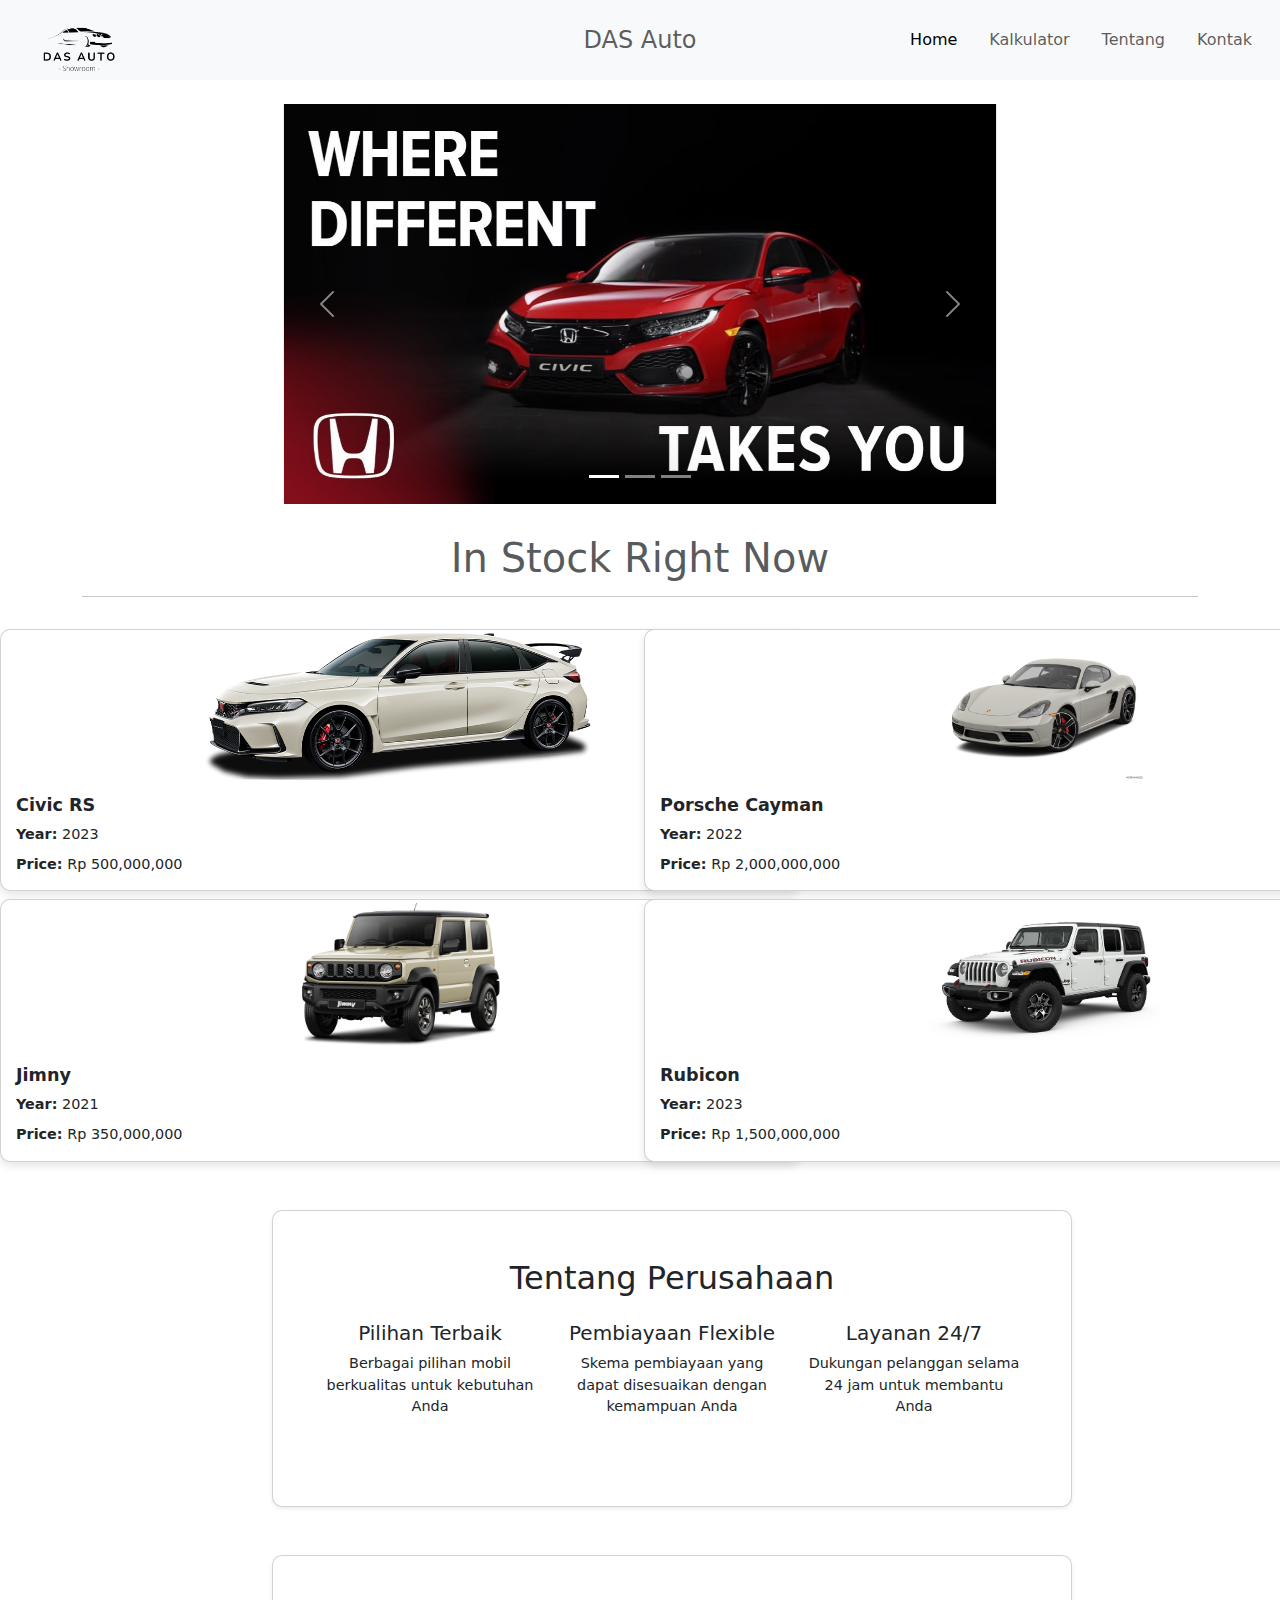
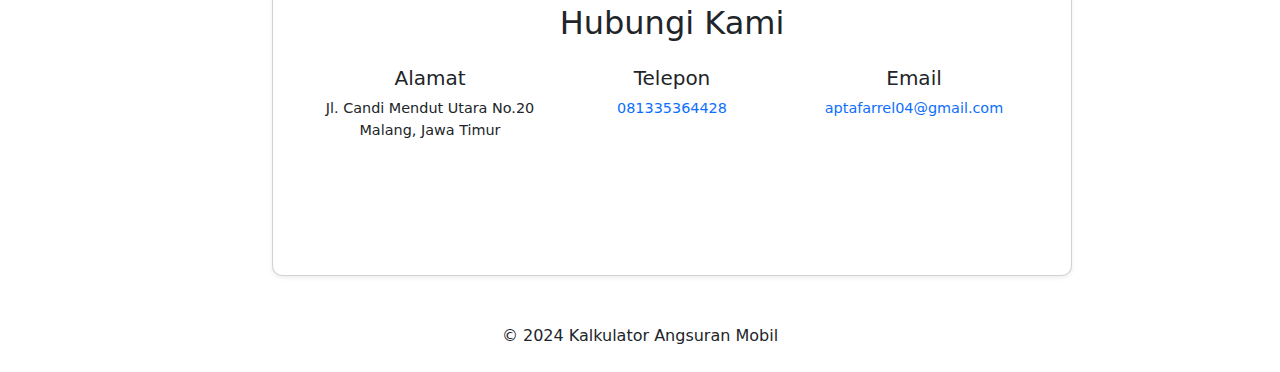
<file: index.html>
<!DOCTYPE html>
<html lang="id">

<head>
    <meta charset="UTF-8">
    <meta name="viewport" content="width=device-width, initial-scale=1.0">
    <title>DAS Auto</title>
    <link href="https://cdn.jsdelivr.net/npm/bootstrap@5.3.3/dist/css/bootstrap.min.css" rel="stylesheet">
    <link rel="stylesheet" href="assets/css/style.css">
</head>

<body>
    <nav class="navbar navbar-expand-lg bg-body-tertiary py-3 fixed-top">
        <div class="container-fluid">
            <div class="navbar-brand">
                <a href="index.html" class="text-decoration-none">
                    <img src="assets/image/logo_black.png" alt="Logo" class="py-2">
                </a>
            </div>

            <div class="mx-auto position-absolute start-50 translate-middle-x">
                <span class="navbar-text fs-4 fw-black">DAS Auto</span>
            </div>

            <!-- Toggle Button -->
            <button class="navbar-toggler" type="button" data-bs-toggle="collapse" data-bs-target="#navbarText" aria-controls="navbarText" aria-expanded="false" aria-label="Toggle navigation">
                <span class="navbar-toggler-icon"></span>
            </button>

            <div class="collapse navbar-collapse" id="navbarText">
                <ul class="navbar-nav ms-auto">
                    <li class="nav-item">
                        <a class="nav-link active px-3" href="#home">Home</a>
                    </li>
                    <li class="nav-item">
                        <a class="nav-link px-3" href="kalkulasi.html">Kalkulator</a>
                    </li>
                    <li class="nav-item">
                        <a class="nav-link px-3" href="#tentang">Tentang</a>
                    </li>
                    <li class="nav-item">
                        <a class="nav-link px-3" href="#kontak">Kontak</a>
                    </li>
                </ul>
            </div>
        </div>
    </nav>

    <div style="padding-top: 80px;"></div>

    <div class="container my-4">
        <div class="row justify-content-center">
            <div class="col-md-8">
                <div id="carouselExampleIndicators" class="carousel slide" data-bs-ride="carousel">
                    <div class="carousel-indicators">
                        <button type="button" data-bs-target="#carouselExampleIndicators" data-bs-slide-to="0" class="active" aria-current="true" aria-label="Slide 1"></button>
                        <button type="button" data-bs-target="#carouselExampleIndicators" data-bs-slide-to="1" aria-label="Slide 2"></button>
                        <button type="button" data-bs-target="#carouselExampleIndicators" data-bs-slide-to="2" aria-label="Slide 3"></button>
                    </div>
                    <div class="carousel-inner">
                        <div class="carousel-item active">
                            <img src="assets/image/civic-ads.jpg" class="d-block w-100" alt="Toyota Innova">
                        </div>
                        <div class="carousel-item">
                            <img src="assets/image/ford-ads.jpg" class="d-block w-100" alt="Toyota Civic">
                        </div>
                        <div class="carousel-item">
                            <img src="assets/image/ford-ads-2.jpg" class="d-block w-100" alt="Toyota Fortuner">
                        </div>
                    </div>
                    <button class="carousel-control-prev" type="button" data-bs-target="#carouselExampleIndicators" data-bs-slide="prev">
                        <span class="carousel-control-prev-icon" aria-hidden="true"></span>
                        <span class="visually-hidden">Previous</span>
                    </button>
                    <button class="carousel-control-next" type="button" data-bs-target="#carouselExampleIndicators" data-bs-slide="next">
                        <span class="carousel-control-next-icon" aria-hidden="true"></span>
                        <span class="visually-hidden">Next</span>
                    </button>
                </div>
            </div>
        </div>
    </div>

    <div class="container my-4" id="home">
        <div class="row">
            <div class="col text-center">
                <span class="text-muted fw-black" style="font-size: 2.5em;"> In Stock Right Now</span>
                <hr class="my-2">
            </div>
        </div>
    </div>

    <div class="row row-cols-1 row-cols-md-2 g-2">
        <div class="col">
            <div class="card">
                <img src="assets/image/civic.png" class="card-img-top" alt="Civic">
                <div class="card-body">
                    <h5 class="card-title">Civic RS</h5>
                    <p class="card-text"><strong>Year:</strong> 2023</p>
                    <p class="card-text"><strong>Price:</strong> Rp 500,000,000</p>
                </div>
            </div>
        </div>
        <div class="col">
            <div class="card">
                <img src="assets/image/porche_cayman.png" class="card-img-top" alt="Cayman">
                <div class="card-body">
                    <h5 class="card-title">Porsche Cayman</h5>
                    <p class="card-text"><strong>Year:</strong> 2022</p>
                    <p class="card-text"><strong>Price:</strong> Rp 2,000,000,000</p>
                </div>
            </div>
        </div>
        <div class="col">
            <div class="card">
                <img src="assets/image/suzuki-jimny.png" class="card-img-top" alt="Jimny">
                <div class="card-body">
                    <h5 class="card-title">Jimny</h5>
                    <p class="card-text"><strong>Year:</strong> 2021</p>
                    <p class="card-text"><strong>Price:</strong> Rp 350,000,000</p>
                </div>
            </div>
        </div>
        <div class="col">
            <div class="card">
                <img src="assets/image/rubicon-white.png" class="card-img-top" alt="Rubicon">
                <div class="card-body">
                    <h5 class="card-title">Rubicon</h5>
                    <p class="card-text"><strong>Year:</strong> 2023</p>
                    <p class="card-text"><strong>Price:</strong> Rp 1,500,000,000</p>
                </div>
            </div>
        </div>
    </div>

    <div class="container my-5" id="tentang">
        <div class="row justify-content-center">
            <div class="col-md-8">
                <div class="card shadow-sm">
                    <div class="card-body p-5">
                        <h2 class="text-center mb-4">Tentang Perusahaan</h2>
                        <div class="row">
                            <div class="col-md-4 mb-4">
                                <div class="text-center">
                                    <i class="fas fa-car fa-3x mb-3 text-primary"></i>
                                    <h5>Pilihan Terbaik</h5>
                                    <p>Berbagai pilihan mobil berkualitas untuk kebutuhan Anda</p>
                                </div>
                            </div>
                            <div class="col-md-4 mb-4">
                                <div class="text-center">
                                    <i class="fas fa-hand-holding-dollar fa-3x mb-3 text-primary"></i>
                                    <h5>Pembiayaan Flexible</h5>
                                    <p>Skema pembiayaan yang dapat disesuaikan dengan kemampuan Anda</p>
                                </div>
                            </div>
                            <div class="col-md-4 mb-4">
                                <div class="text-center">
                                    <i class="fas fa-headset fa-3x mb-3 text-primary"></i>
                                    <h5>Layanan 24/7</h5>
                                    <p>Dukungan pelanggan selama 24 jam untuk membantu Anda</p>
                                </div>
                            </div>
                        </div>
                    </div>
                </div>
            </div>
        </div>
    </div>

    <div class="container my-5" id="kontak">
        <div class="row justify-content-center">
            <div class="col-md-8">
                <div class="card shadow-sm">
                    <div class="card-body p-5">
                        <h2 class="text-center mb-4">Hubungi Kami</h2>
                        <div class="row">
                            <div class="col-md-4 mb-4">
                                <div class="text-center">
                                    <i class="fas fa-location-dot fa-2x mb-3 text-primary"></i>
                                    <h5>Alamat</h5>
                                    <p>Jl. Candi Mendut Utara No.20<br>Malang, Jawa Timur</p>
                                </div>
                            </div>
                            <div class="col-md-4 mb-4">
                                <div class="text-center">
                                    <i class="fas fa-phone fa-2x mb-3 text-primary"></i>
                                    <h5>Telepon</h5>
                                    <p><a href="https://wa.me/6281335364428" class="text-decoration-none">081335364428</a></p>
                                </div>
                            </div>
                            <div class="col-md-4 mb-4">
                                <div class="text-center">
                                    <i class="fas fa-envelope fa-2x mb-3 text-primary"></i>
                                    <h5>Email</h5>
                                    <p><a href="mailto:aptafarrel04@gmail.com" class="text-decoration-none">aptafarrel04@gmail.com</a></p>
                                </div>
                            </div>
                        </div>
                        <div class="text-center mt-4">
                            <div class="social-links">
                                <a href="#" class="mx-2 text-decoration-none">
                                    <i class="fab fa-facebook fa-2x text-primary"></i>
                                </a>
                                <a href="#" class="mx-2 text-decoration-none">
                                    <i class="fab fa-instagram fa-2x text-primary"></i>
                                </a>
                                <a href="#" class="mx-2 text-decoration-none">
                                    <i class="fab fa-whatsapp fa-2x text-primary"></i>
                                </a>
                            </div>
                        </div>
                    </div>
                </div>
            </div>
        </div>
    </div>

    <footer class="text-center mt-5 mb-4">
        <p>&copy; 2024 Kalkulator Angsuran Mobil</p>
    </footer>


    <script src="https://cdn.jsdelivr.net/npm/bootstrap@5.3.3/dist/js/bootstrap.bundle.min.js"></script>
    <script src="assets/js/script.js"></script>
</body>

</html>
</file>
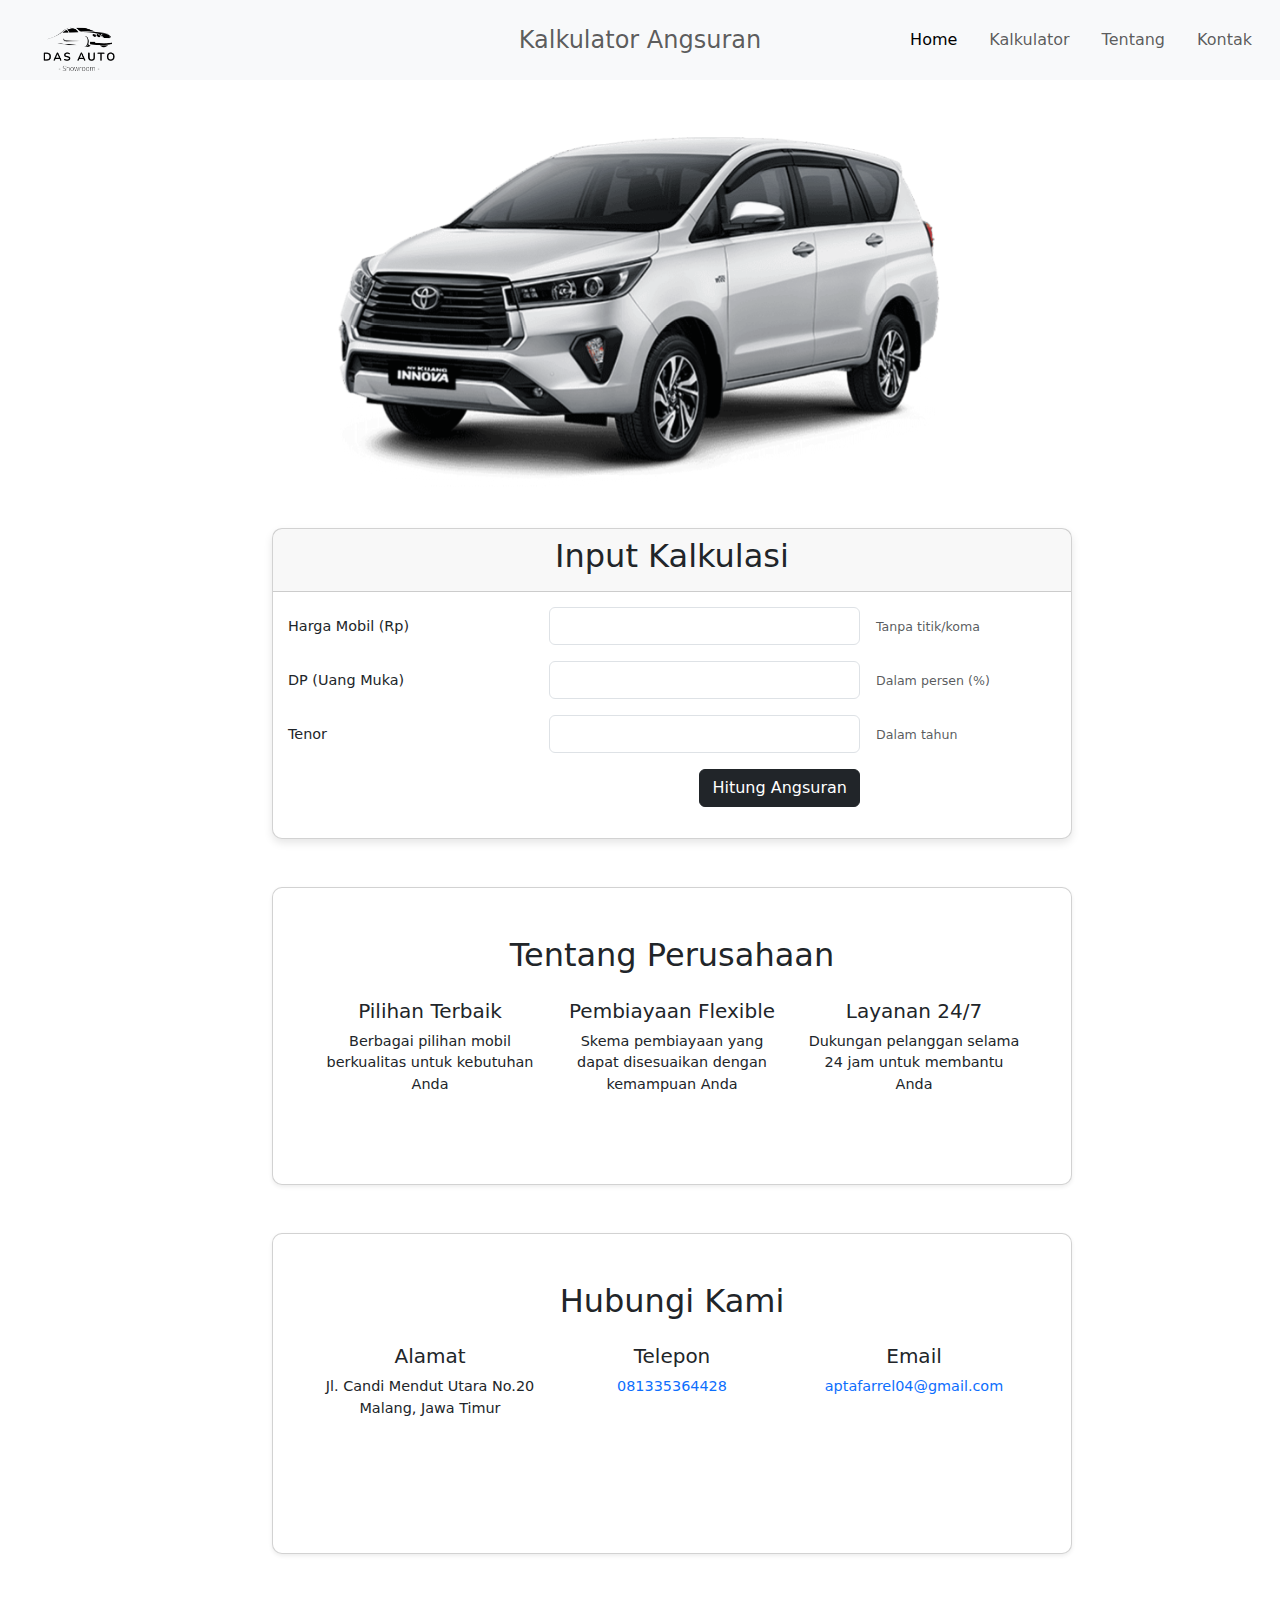
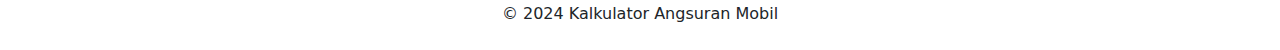
<file: kalkulasi.html>
<!DOCTYPE html>
<html lang="id">
  <head>
    <meta charset="UTF-8" />
    <meta name="viewport" content="width=device-width, initial-scale=1.0" />
    <title>Kalkulator Angsuran Mobil</title>
    <link
      href="https://cdn.jsdelivr.net/npm/bootstrap@5.3.3/dist/css/bootstrap.min.css"
      rel="stylesheet"
    />
    <link rel="stylesheet" href="assets/css/style.css" />
  </head>

  <body>
    <nav class="navbar navbar-expand-lg bg-body-tertiary py-3 fixed-top">
      <div class="container-fluid">
        <div class="navbar-brand">
          <a href="index.html" class="text-decoration-none">
            <img src="assets/image/logo_black.png" alt="Logo" class="py-2" />
          </a>
        </div>

        <div class="mx-auto position-absolute start-50 translate-middle-x">
          <span class="navbar-text fs-4">Kalkulator Angsuran</span>
        </div>

        <!-- Toggle Button -->
        <button
          class="navbar-toggler"
          type="button"
          data-bs-toggle="collapse"
          data-bs-target="#navbarText"
          aria-controls="navbarText"
          aria-expanded="false"
          aria-label="Toggle navigation"
        >
          <span class="navbar-toggler-icon"></span>
        </button>

        <div class="collapse navbar-collapse" id="navbarText">
          <ul class="navbar-nav ms-auto">
            <li class="nav-item">
              <a class="nav-link active px-3" href="index.html">Home</a>
            </li>
            <li class="nav-item">
              <a class="nav-link px-3" href="#kalkulator">Kalkulator</a>
            </li>
            <li class="nav-item">
              <a class="nav-link px-3" href="#tentang">Tentang</a>
            </li>
            <li class="nav-item">
              <a class="nav-link px-3" href="#kontak">Kontak</a>
            </li>
          </ul>
        </div>
      </div>
    </nav>

    <div style="padding-top: 80px"></div>

    <div class="container my-4" id="home">
      <div class="row justify-content-center">
        <div class="col-md-8">
          <div
            id="carouselExampleIndicators"
            class="carousel slide"
            data-bs-ride="carousel"
          >
            <div class="carousel-indicators">
              <button
                type="button"
                data-bs-target="#carouselExampleIndicators"
                data-bs-slide-to="0"
                class="active"
                aria-current="true"
                aria-label="Slide 1"
              ></button>
              <button
                type="button"
                data-bs-target="#carouselExampleIndicators"
                data-bs-slide-to="1"
                aria-label="Slide 2"
              ></button>
              <button
                type="button"
                data-bs-target="#carouselExampleIndicators"
                data-bs-slide-to="2"
                aria-label="Slide 3"
              ></button>
            </div>
            <div class="carousel-inner">
              <div class="carousel-item active">
                <img
                  src="assets/image/innova.png"
                  class="d-block w-100"
                  alt="Toyota Innova"
                />
              </div>
              <div class="carousel-item">
                <img
                  src="assets/image/civic.png"
                  class="d-block w-100"
                  alt="Toyota Civic"
                />
              </div>
              <div class="carousel-item">
                <img
                  src="assets/image/fortuner.png"
                  class="d-block w-100"
                  alt="Toyota Fortuner"
                />
              </div>
            </div>
            <button
              class="carousel-control-prev"
              type="button"
              data-bs-target="#carouselExampleIndicators"
              data-bs-slide="prev"
            >
              <span
                class="carousel-control-prev-icon"
                aria-hidden="true"
              ></span>
              <span class="visually-hidden">Previous</span>
            </button>
            <button
              class="carousel-control-next"
              type="button"
              data-bs-target="#carouselExampleIndicators"
              data-bs-slide="next"
            >
              <span
                class="carousel-control-next-icon"
                aria-hidden="true"
              ></span>
              <span class="visually-hidden">Next</span>
            </button>
          </div>
        </div>
      </div>
    </div>

    <div class="container my-4" id="kalkulator">
      <div class="row justify-content-center">
        <div class="col-md-8">
          <div class="card">
            <div class="card-header text-center">
              <h2>Input Kalkulasi</h2>
            </div>
            <div class="card-body">
              <form id="calculationForm">
                <div class="row g-3 align-items-center mb-3">
                  <div class="col-md-4">
                    <label for="harga-mobil" class="col-form-label"
                      >Harga Mobil (Rp)</label
                    >
                  </div>
                  <div class="col-md-5">
                    <input
                      type="number"
                      id="harga-mobil"
                      class="form-control"
                      required
                    />
                  </div>
                  <div class="col-md-3">
                    <span class="form-text">Tanpa titik/koma</span>
                  </div>
                </div>

                <div class="row g-3 align-items-center mb-3">
                  <div class="col-md-4">
                    <label for="dpinpercent" class="col-form-label"
                      >DP (Uang Muka)</label
                    >
                  </div>
                  <div class="col-md-5">
                    <input
                      type="number"
                      id="dpinpercent"
                      class="form-control"
                      required
                    />
                  </div>
                  <div class="col-md-3">
                    <span class="form-text">Dalam persen (%)</span>
                  </div>
                </div>

                <div class="row g-3 align-items-center mb-3">
                  <div class="col-md-4">
                    <label for="tenor" class="col-form-label">Tenor</label>
                  </div>
                  <div class="col-md-5">
                    <input
                      type="number"
                      id="tenor"
                      class="form-control"
                      required
                    />
                  </div>
                  <div class="col-md-3">
                    <span class="form-text">Dalam tahun</span>
                  </div>
                </div>

                <div class="row g-3 align-items-center mb-3">
                  <div class="col-md-4"></div>
                  <div class="col-md-5 text-end">
                    <button type="submit" class="btn btn-dark">
                      Hitung Angsuran
                    </button>
                  </div>
                  <div class="col-md-3"></div>
                </div>
              </form>
            </div>
          </div>
        </div>
      </div>
    </div>

    <div id="results-section" style="display: none">
      <div class="d-flex justify-content-center">
        <hr class="my-4" style="width: 50%" />
      </div>

      <div class="container my-4">
        <div class="row justify-content-center">
          <div class="col-md-8">
            <div class="text-center mb-4">
              <h2>Hasil Perhitungan</h2>
            </div>
            <div>
              <div class="row g-3 align-items-center mb-3">
                <div class="col-md-4">
                  <label class="col-form-label">Harga Mobil (Rp)</label>
                </div>
                <div class="col-md-5">
                  <input
                    type="text"
                    id="hasil-harga"
                    class="form-control"
                    readonly
                  />
                </div>
              </div>

              <div class="row g-3 align-items-center mb-3">
                <div class="col-md-4">
                  <label class="col-form-label">DP (Uang Muka)</label>
                </div>
                <div class="col-md-5">
                  <input
                    type="text"
                    id="hasil-dp"
                    class="form-control"
                    readonly
                  />
                </div>
              </div>

              <div class="row g-3 align-items-center mb-3">
                <div class="col-md-4">
                  <label class="col-form-label">Tenor</label>
                </div>
                <div class="col-md-5">
                  <input
                    type="text"
                    id="hasil-tenor"
                    class="form-control"
                    readonly
                  />
                </div>
              </div>

              <div class="row g-3 align-items-center mb-3">
                <div class="col-md-4">
                  <label class="col-form-label">Bunga</label>
                </div>
                <div class="col-md-5">
                  <input
                    type="text"
                    id="hasil-bunga"
                    class="form-control"
                    value="20%"
                    readonly
                  />
                </div>
              </div>

              <div class="row g-3 align-items-center mb-3">
                <div class="col-md-4">
                  <label class="col-form-label">Jumlah Angsuran</label>
                </div>
                <div class="col-md-5">
                  <input
                    type="text"
                    id="hasil-angsuran"
                    class="form-control"
                    readonly
                  />
                </div>
              </div>
            </div>
          </div>
        </div>
      </div>
    </div>

    <div class="container my-5" id="tentang">
      <div class="row justify-content-center">
        <div class="col-md-8">
          <div class="card shadow-sm">
            <div class="card-body p-5">
              <h2 class="text-center mb-4">Tentang Perusahaan</h2>
              <div class="row">
                <div class="col-md-4 mb-4">
                  <div class="text-center">
                    <i class="fas fa-car fa-3x mb-3 text-primary"></i>
                    <h5>Pilihan Terbaik</h5>
                    <p>
                      Berbagai pilihan mobil berkualitas untuk kebutuhan Anda
                    </p>
                  </div>
                </div>
                <div class="col-md-4 mb-4">
                  <div class="text-center">
                    <i
                      class="fas fa-hand-holding-dollar fa-3x mb-3 text-primary"
                    ></i>
                    <h5>Pembiayaan Flexible</h5>
                    <p>
                      Skema pembiayaan yang dapat disesuaikan dengan kemampuan
                      Anda
                    </p>
                  </div>
                </div>
                <div class="col-md-4 mb-4">
                  <div class="text-center">
                    <i class="fas fa-headset fa-3x mb-3 text-primary"></i>
                    <h5>Layanan 24/7</h5>
                    <p>Dukungan pelanggan selama 24 jam untuk membantu Anda</p>
                  </div>
                </div>
              </div>
            </div>
          </div>
        </div>
      </div>
    </div>

    <div class="container my-5" id="kontak">
      <div class="row justify-content-center">
        <div class="col-md-8">
          <div class="card shadow-sm">
            <div class="card-body p-5">
              <h2 class="text-center mb-4">Hubungi Kami</h2>
              <div class="row">
                <div class="col-md-4 mb-4">
                  <div class="text-center">
                    <i class="fas fa-location-dot fa-2x mb-3 text-primary"></i>
                    <h5>Alamat</h5>
                    <p>Jl. Candi Mendut Utara No.20<br />Malang, Jawa Timur</p>
                  </div>
                </div>
                <div class="col-md-4 mb-4">
                  <div class="text-center">
                    <i class="fas fa-phone fa-2x mb-3 text-primary"></i>
                    <h5>Telepon</h5>
                    <p>
                      <a href="tel:081335364428" class="text-decoration-none"
                        >081335364428</a
                      >
                    </p>
                  </div>
                </div>
                <div class="col-md-4 mb-4">
                  <div class="text-center">
                    <i class="fas fa-envelope fa-2x mb-3 text-primary"></i>
                    <h5>Email</h5>
                    <p>
                      <a
                        href="mailto:aptafarrel04@gmail.com"
                        class="text-decoration-none"
                        >aptafarrel04@gmail.com</a
                      >
                    </p>
                  </div>
                </div>
              </div>
              <div class="text-center mt-4">
                <div class="social-links">
                  <a href="#" class="mx-2 text-decoration-none">
                    <i class="fab fa-facebook fa-2x text-primary"></i>
                  </a>
                  <a href="#" class="mx-2 text-decoration-none">
                    <i class="fab fa-instagram fa-2x text-primary"></i>
                  </a>
                  <a href="#" class="mx-2 text-decoration-none">
                    <i class="fab fa-whatsapp fa-2x text-primary"></i>
                  </a>
                </div>
              </div>
            </div>
          </div>
        </div>
      </div>
    </div>

    <footer class="text-center mt-5 mb-4">
      <p>&copy; 2024 Kalkulator Angsuran Mobil</p>
    </footer>

    <script src="https://cdn.jsdelivr.net/npm/bootstrap@5.3.3/dist/js/bootstrap.bundle.min.js"></script>
    <script src="assets/js/script.js"></script>
  </body>
</html>
</file>
<file: assets/css/style.css>
.navbar {
  max-height: 80px;
}

.navbar-brand img {
  max-height: 150px;
  width: auto;
}

.calculator-section {
  margin-bottom: 4rem;
}

.carousel-item {
  height: 400px;
  width: 100%;
}

.carousel-item img {
  object-fit: contain;
  height: 100%;
  width: 100%;
}

.carousel-item-ads {
  height: 400px;
}

.carousel-item-ads img {
  object-fit: contain;
  height: 100%;
  width: 100%;
}

.card {
  width: 800px;
  margin: auto;
  box-shadow: 0 4px 8px rgba(0, 0, 0, 0.1);
  border-radius: 10px;
}

.card-img-top {
  height: 150px;
  object-fit: contain;
  border-top-left-radius: 10px;
  border-top-right-radius: 10px;
}

.card-body {
  padding: 15px;
  font-size: 0.9rem;
}

.card-title {
  font-size: 1.1rem;
  font-weight: bold;
}

.card-text {
  margin-bottom: 8px;
}
</file>
